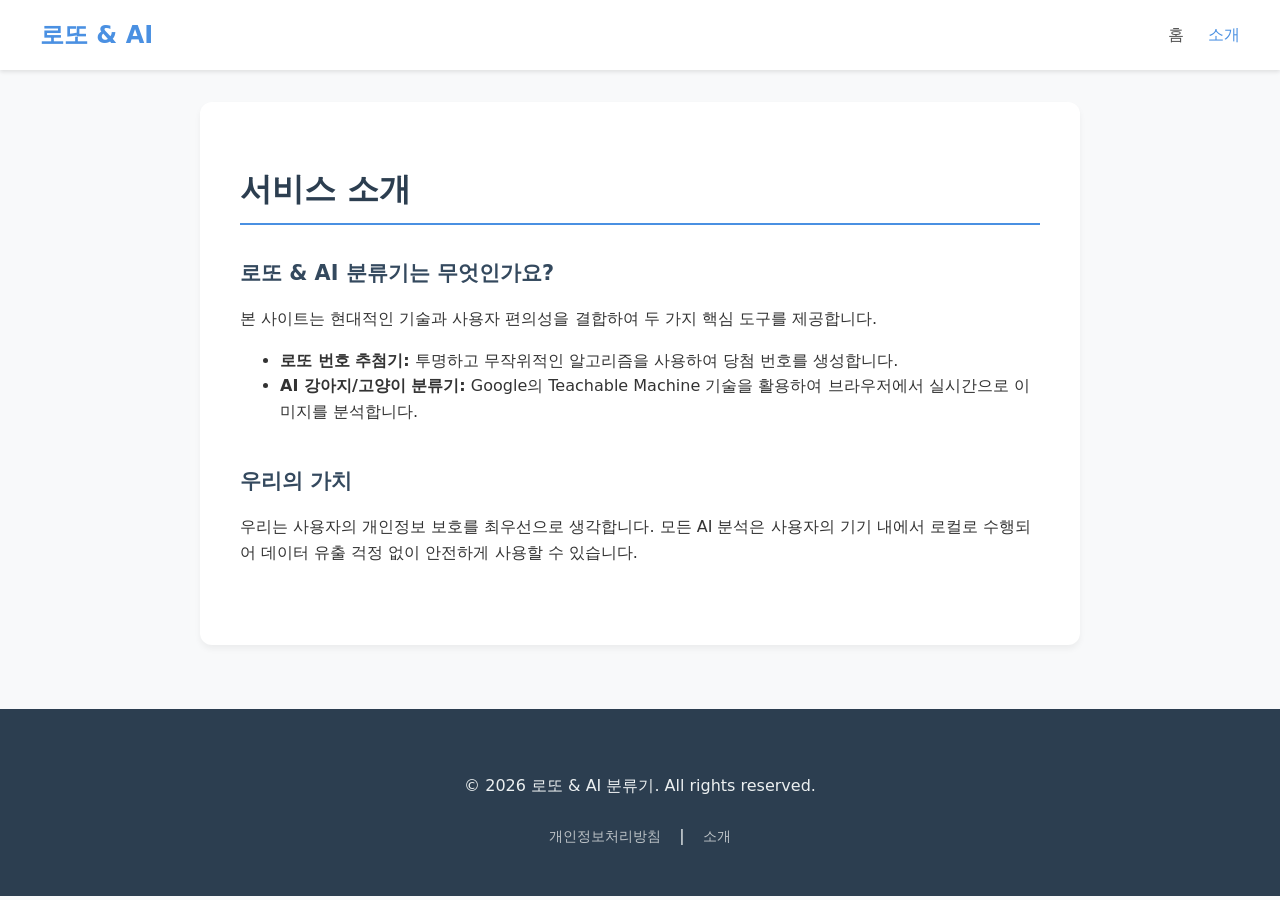
<file: about.html>
<!DOCTYPE html>
<html lang="ko">
<head>
    <meta charset="UTF-8">
    <script async src="https://pagead2.googlesyndication.com/pagead/js/adsbygoogle.js?client=ca-pub-3419305218211773"
     crossorigin="anonymous"></script>
    <!-- Google tag (gtag.js) -->
    <script async src="https://www.googletagmanager.com/gtag/js?id=G-RX0TB413GZ"></script>
    <script>
      window.dataLayer = window.dataLayer || [];
      function gtag(){dataLayer.push(arguments);}
      gtag('js', new Date());

      gtag('config', 'G-RX0TB413GZ');
    </script>
    <script type="text/javascript">
        (function(c,l,a,r,i,t,y){
            c[a]=c[a]||function(){(c[a].q=c[a].q||[]).push(arguments)};
            t=l.createElement(r);t.async=1;t.src="https://www.clarity.ms/tag/"+i;
            y=l.getElementsByTagName(r)[0];y.parentNode.insertBefore(t,y);
        })(window, document, "clarity", "script", "wm9b9erccf");
    </script>
    <meta name="viewport" content="width=device-width, initial-scale=1.0">
    <title>소개 - 로또 & AI 분류기</title>
    <link rel="stylesheet" href="style.css">
</head>
<body>
    <header>
        <nav class="navbar">
            <a href="index.html" class="nav-logo">로또 & AI</a>
            <ul class="nav-menu">
                <li><a href="index.html">홈</a></li>
                <li><a href="about.html" class="active">소개</a></li>
            </ul>
        </nav>
    </header>

    <div class="container content-page">
        <h1>서비스 소개</h1>
        <section>
            <h2>로또 & AI 분류기는 무엇인가요?</h2>
            <p>본 사이트는 현대적인 기술과 사용자 편의성을 결합하여 두 가지 핵심 도구를 제공합니다.</p>
            <ul>
                <li><strong>로또 번호 추첨기:</strong> 투명하고 무작위적인 알고리즘을 사용하여 당첨 번호를 생성합니다.</li>
                <li><strong>AI 강아지/고양이 분류기:</strong> Google의 Teachable Machine 기술을 활용하여 브라우저에서 실시간으로 이미지를 분석합니다.</li>
            </ul>
        </section>

        <section>
            <h2>우리의 가치</h2>
            <p>우리는 사용자의 개인정보 보호를 최우선으로 생각합니다. 모든 AI 분석은 사용자의 기기 내에서 로컬로 수행되어 데이터 유출 걱정 없이 안전하게 사용할 수 있습니다.</p>
        </section>
    </div>

    <footer>
        <div class="footer-content">
            <p>&copy; 2026 로또 & AI 분류기. All rights reserved.</p>
            <div class="footer-links">
                <a href="privacy.html">개인정보처리방침</a> | <a href="about.html">소개</a>
            </div>
        </div>
    </footer>
</body>
</html>
</file>
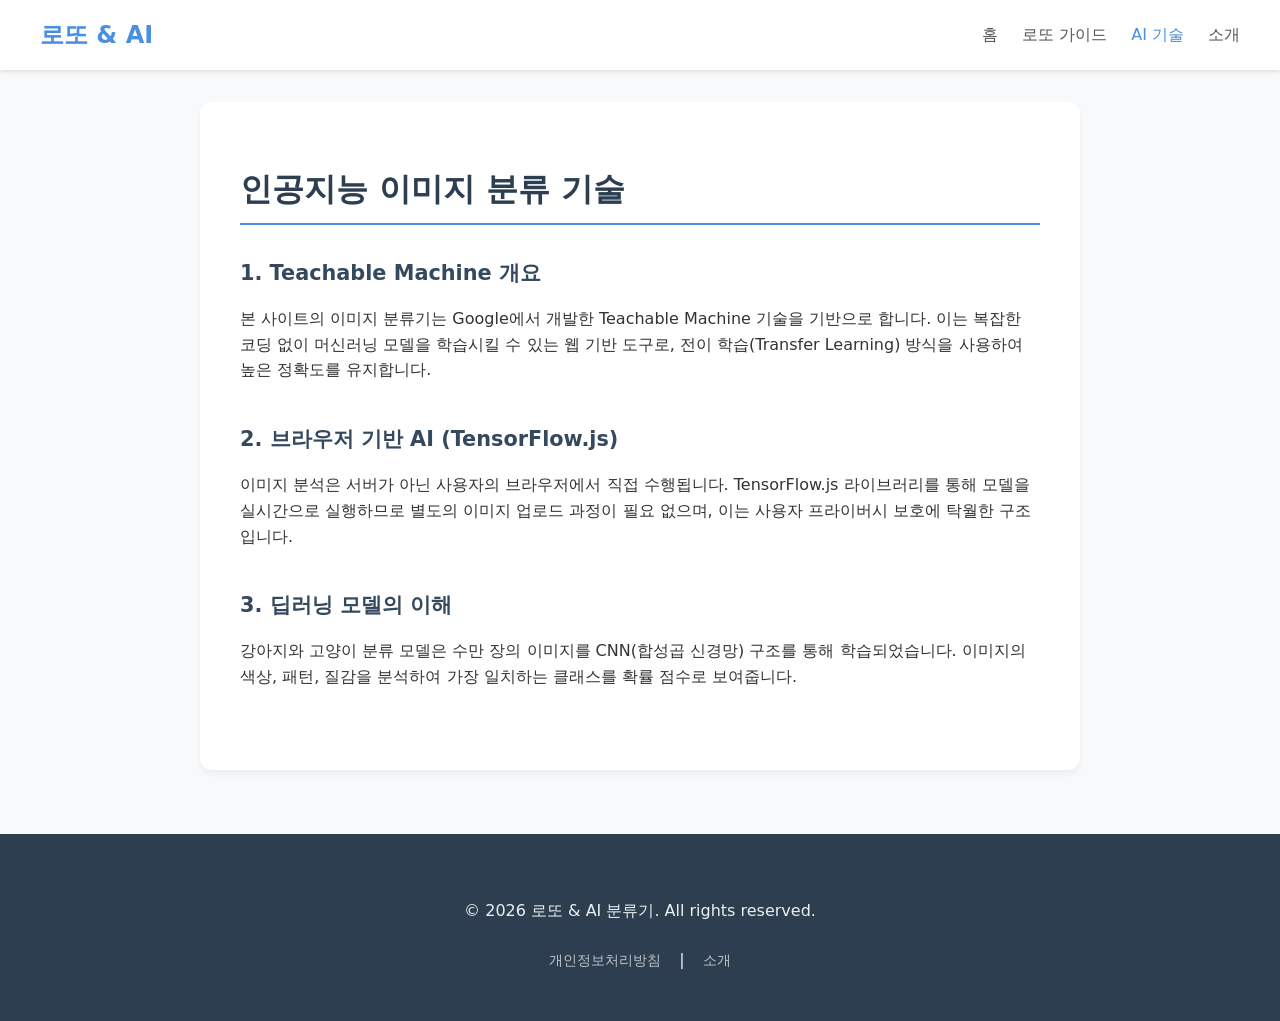
<file: ai-tech.html>
<!DOCTYPE html>
<html lang="ko">
<head>
    <meta charset="UTF-8">
    <script async src="https://pagead2.googlesyndication.com/pagead/js/adsbygoogle.js?client=ca-pub-3419305218211773"
     crossorigin="anonymous"></script>
    <!-- Google tag (gtag.js) -->
    <script async src="https://www.googletagmanager.com/gtag/js?id=G-RX0TB413GZ"></script>
    <script>
      window.dataLayer = window.dataLayer || [];
      function gtag(){dataLayer.push(arguments);}
      gtag('js', new Date());

      gtag('config', 'G-RX0TB413GZ');
    </script>
    <script type="text/javascript">
        (function(c,l,a,r,i,t,y){
            c[a]=c[a]||function(){(c[a].q=c[a].q||[]).push(arguments)};
            t=l.createElement(r);t.async=1;t.src="https://www.clarity.ms/tag/"+i;
            y=l.getElementsByTagName(r)[0];y.parentNode.insertBefore(t,y);
        })(window, document, "clarity", "script", "wm9b9erccf");
    </script>
    <meta name="viewport" content="width=device-width, initial-scale=1.0">
    <title>AI 기술 가이드 - 로또 & AI 분류기</title>
    <link rel="stylesheet" href="style.css">
</head>
<body>
    <header>
        <nav class="navbar">
            <a href="index.html" class="nav-logo">로또 & AI</a>
            <ul class="nav-menu">
                <li><a href="index.html">홈</a></li>
                <li><a href="lotto-guide.html">로또 가이드</a></li>
                <li><a href="ai-tech.html" class="active">AI 기술</a></li>
                <li><a href="about.html">소개</a></li>
            </ul>
        </nav>
    </header>

    <div class="container content-page">
        <h1>인공지능 이미지 분류 기술</h1>
        <section>
            <h2>1. Teachable Machine 개요</h2>
            <p>본 사이트의 이미지 분류기는 Google에서 개발한 Teachable Machine 기술을 기반으로 합니다. 이는 복잡한 코딩 없이 머신러닝 모델을 학습시킬 수 있는 웹 기반 도구로, 전이 학습(Transfer Learning) 방식을 사용하여 높은 정확도를 유지합니다.</p>
        </section>

        <section>
            <h2>2. 브라우저 기반 AI (TensorFlow.js)</h2>
            <p>이미지 분석은 서버가 아닌 사용자의 브라우저에서 직접 수행됩니다. TensorFlow.js 라이브러리를 통해 모델을 실시간으로 실행하므로 별도의 이미지 업로드 과정이 필요 없으며, 이는 사용자 프라이버시 보호에 탁월한 구조입니다.</p>
        </section>

        <section>
            <h2>3. 딥러닝 모델의 이해</h2>
            <p>강아지와 고양이 분류 모델은 수만 장의 이미지를 CNN(합성곱 신경망) 구조를 통해 학습되었습니다. 이미지의 색상, 패턴, 질감을 분석하여 가장 일치하는 클래스를 확률 점수로 보여줍니다.</p>
        </section>
    </div>

    <footer>
        <div class="footer-content">
            <p>&copy; 2026 로또 & AI 분류기. All rights reserved.</p>
            <div class="footer-links">
                <a href="privacy.html">개인정보처리방침</a> | <a href="about.html">소개</a>
            </div>
        </div>
    </footer>
</body>
</html>
</file>
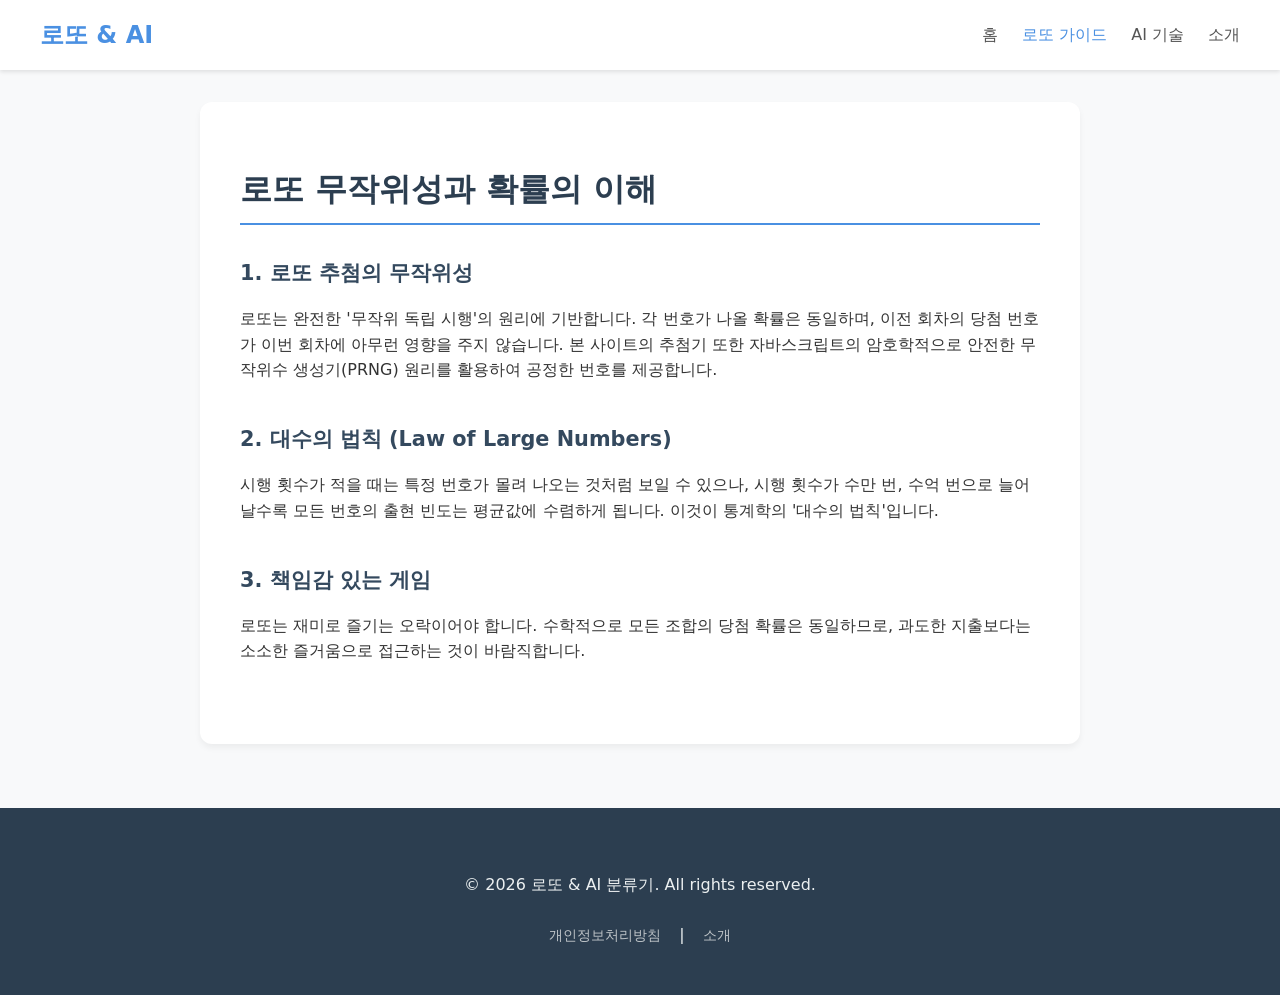
<file: lotto-guide.html>
<!DOCTYPE html>
<html lang="ko">
<head>
    <meta charset="UTF-8">
    <script async src="https://pagead2.googlesyndication.com/pagead/js/adsbygoogle.js?client=ca-pub-3419305218211773"
     crossorigin="anonymous"></script>
    <!-- Google tag (gtag.js) -->
    <script async src="https://www.googletagmanager.com/gtag/js?id=G-RX0TB413GZ"></script>
    <script>
      window.dataLayer = window.dataLayer || [];
      function gtag(){dataLayer.push(arguments);}
      gtag('js', new Date());

      gtag('config', 'G-RX0TB413GZ');
    </script>
    <script type="text/javascript">
        (function(c,l,a,r,i,t,y){
            c[a]=c[a]||function(){(c[a].q=c[a].q||[]).push(arguments)};
            t=l.createElement(r);t.async=1;t.src="https://www.clarity.ms/tag/"+i;
            y=l.getElementsByTagName(r)[0];y.parentNode.insertBefore(t,y);
        })(window, document, "clarity", "script", "wm9b9erccf");
    </script>
    <meta name="viewport" content="width=device-width, initial-scale=1.0">
    <title>로또 통계 및 확률 가이드 - 로또 & AI 분류기</title>
    <link rel="stylesheet" href="style.css">
</head>
<body>
    <header>
        <nav class="navbar">
            <a href="index.html" class="nav-logo">로또 & AI</a>
            <ul class="nav-menu">
                <li><a href="index.html">홈</a></li>
                <li><a href="lotto-guide.html" class="active">로또 가이드</a></li>
                <li><a href="ai-tech.html">AI 기술</a></li>
                <li><a href="about.html">소개</a></li>
            </ul>
        </nav>
    </header>

    <div class="container content-page">
        <h1>로또 무작위성과 확률의 이해</h1>
        <section>
            <h2>1. 로또 추첨의 무작위성</h2>
            <p>로또는 완전한 '무작위 독립 시행'의 원리에 기반합니다. 각 번호가 나올 확률은 동일하며, 이전 회차의 당첨 번호가 이번 회차에 아무런 영향을 주지 않습니다. 본 사이트의 추첨기 또한 자바스크립트의 암호학적으로 안전한 무작위수 생성기(PRNG) 원리를 활용하여 공정한 번호를 제공합니다.</p>
        </section>

        <section>
            <h2>2. 대수의 법칙 (Law of Large Numbers)</h2>
            <p>시행 횟수가 적을 때는 특정 번호가 몰려 나오는 것처럼 보일 수 있으나, 시행 횟수가 수만 번, 수억 번으로 늘어날수록 모든 번호의 출현 빈도는 평균값에 수렴하게 됩니다. 이것이 통계학의 '대수의 법칙'입니다.</p>
        </section>

        <section>
            <h2>3. 책임감 있는 게임</h2>
            <p>로또는 재미로 즐기는 오락이어야 합니다. 수학적으로 모든 조합의 당첨 확률은 동일하므로, 과도한 지출보다는 소소한 즐거움으로 접근하는 것이 바람직합니다.</p>
        </section>
    </div>

    <footer>
        <div class="footer-content">
            <p>&copy; 2026 로또 & AI 분류기. All rights reserved.</p>
            <div class="footer-links">
                <a href="privacy.html">개인정보처리방침</a> | <a href="about.html">소개</a>
            </div>
        </div>
    </footer>
</body>
</html>
</file>
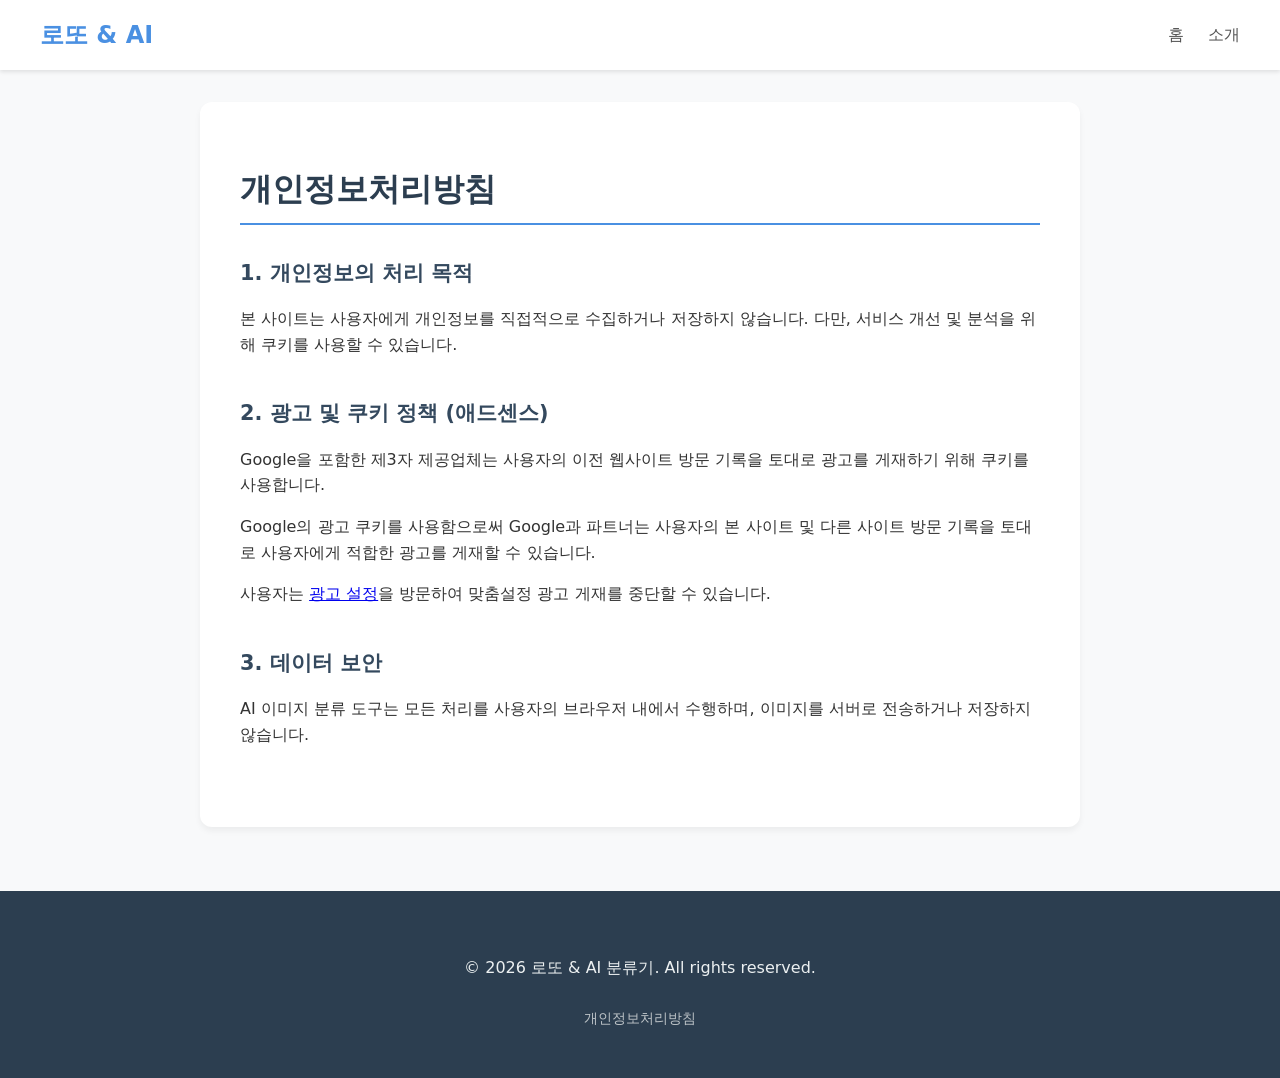
<file: privacy.html>
<!DOCTYPE html>
<html lang="ko">
<head>
    <meta charset="UTF-8">
    <script async src="https://pagead2.googlesyndication.com/pagead/js/adsbygoogle.js?client=ca-pub-3419305218211773"
     crossorigin="anonymous"></script>
    <!-- Google tag (gtag.js) -->
    <script async src="https://www.googletagmanager.com/gtag/js?id=G-RX0TB413GZ"></script>
    <script>
      window.dataLayer = window.dataLayer || [];
      function gtag(){dataLayer.push(arguments);}
      gtag('js', new Date());

      gtag('config', 'G-RX0TB413GZ');
    </script>
    <script type="text/javascript">
        (function(c,l,a,r,i,t,y){
            c[a]=c[a]||function(){(c[a].q=c[a].q||[]).push(arguments)};
            t=l.createElement(r);t.async=1;t.src="https://www.clarity.ms/tag/"+i;
            y=l.getElementsByTagName(r)[0];y.parentNode.insertBefore(t,y);
        })(window, document, "clarity", "script", "wm9b9erccf");
    </script>
    <meta name="viewport" content="width=device-width, initial-scale=1.0">
    <title>개인정보처리방침 - 로또 & AI 분류기</title>
    <link rel="stylesheet" href="style.css">
</head>
<body>
    <header>
        <nav class="navbar">
            <a href="index.html" class="nav-logo">로또 & AI</a>
            <ul class="nav-menu">
                <li><a href="index.html">홈</a></li>
                <li><a href="about.html">소개</a></li>
            </ul>
        </nav>
    </header>

    <div class="container content-page">
        <h1>개인정보처리방침</h1>
        <section>
            <h2>1. 개인정보의 처리 목적</h2>
            <p>본 사이트는 사용자에게 개인정보를 직접적으로 수집하거나 저장하지 않습니다. 다만, 서비스 개선 및 분석을 위해 쿠키를 사용할 수 있습니다.</p>
        </section>

        <section>
            <h2>2. 광고 및 쿠키 정책 (애드센스)</h2>
            <p>Google을 포함한 제3자 제공업체는 사용자의 이전 웹사이트 방문 기록을 토대로 광고를 게재하기 위해 쿠키를 사용합니다.</p>
            <p>Google의 광고 쿠키를 사용함으로써 Google과 파트너는 사용자의 본 사이트 및 다른 사이트 방문 기록을 토대로 사용자에게 적합한 광고를 게재할 수 있습니다.</p>
            <p>사용자는 <a href="https://www.google.com/settings/ads" target="_blank">광고 설정</a>을 방문하여 맞춤설정 광고 게재를 중단할 수 있습니다.</p>
        </section>

        <section>
            <h2>3. 데이터 보안</h2>
            <p>AI 이미지 분류 도구는 모든 처리를 사용자의 브라우저 내에서 수행하며, 이미지를 서버로 전송하거나 저장하지 않습니다.</p>
        </section>
    </div>

    <footer>
        <div class="footer-content">
            <p>&copy; 2026 로또 & AI 분류기. All rights reserved.</p>
            <div class="footer-links">
                <a href="privacy.html">개인정보처리방침</a>
            </div>
        </div>
    </footer>
</body>
</html>
</file>
<file: style.css>
body {
    font-family: 'Pretendard', -apple-system, BlinkMacSystemFont, system-ui, Roboto, sans-serif;
    background-color: #f8f9fa;
    color: #333;
    line-height: 1.6;
    margin: 0;
    display: block; /* Reset from previous flex */
    min-height: 100vh;
}

/* Header & Navbar */
header {
    background-color: #ffffff;
    box-shadow: 0 2px 4px rgba(0,0,0,0.1);
    position: sticky;
    top: 0;
    z-index: 1000;
}

.navbar {
    display: flex;
    justify-content: space-between;
    align-items: center;
    padding: 1rem 2rem;
    max-width: 1200px;
    margin: 0 auto;
}

.nav-logo {
    font-size: 1.5rem;
    font-weight: 800;
    color: #4a90e2;
    text-decoration: none;
}

.nav-menu {
    list-style: none;
    display: flex;
    gap: 1.5rem;
    margin: 0;
    padding: 0;
}

.nav-menu a {
    text-decoration: none;
    color: #555;
    font-weight: 500;
    transition: color 0.3s;
}

.nav-menu a:hover, .nav-menu a.active {
    color: #4a90e2;
}

.container {
    max-width: 800px;
    margin: 2rem auto;
    padding: 2.5rem;
    background-color: white;
    border-radius: 12px;
    box-shadow: 0 4px 6px rgba(0,0,0,0.05);
}

/* Content Pages */
.content-page h1 {
    color: #2c3e50;
    border-bottom: 2px solid #4a90e2;
    padding-bottom: 0.5rem;
    margin-bottom: 2rem;
    text-align: left;
}

.content-page section {
    margin-bottom: 2.5rem;
}

.content-page h2 {
    color: #34495e;
    font-size: 1.3rem;
    margin-bottom: 1rem;
    text-align: left;
}

/* Tool Sections on Home */
.tool-section {
    text-align: center;
}

.tool-description {
    color: #666;
    margin-bottom: 2rem;
    font-size: 1.1rem;
}

h1 {
    text-align: center;
    color: #2c3e50;
    margin-bottom: 1.5rem;
}

.lotto-numbers {
    display: flex;
    justify-content: space-around;
    margin-bottom: 3rem;
    gap: 20px;
}

.number-group h2 {
    font-size: 1.2rem;
    margin-bottom: 1rem;
    color: #555;
}

.ball-container {
    display: flex;
    justify-content: center;
    flex-wrap: wrap;
    gap: 12px;
}

.ball {
    width: 50px;
    height: 50px;
    border-radius: 50%;
    display: flex;
    justify-content: center;
    align-items: center;
    font-size: 1.4rem;
    font-weight: bold;
    color: #fff;
    box-shadow: 0 4px 8px rgba(0, 0, 0, 0.15);
}

#generate-btn {
    background-color: #4a90e2;
    color: #fff;
    border: none;
    padding: 1rem 2.5rem;
    font-size: 1.2rem;
    border-radius: 50px;
    cursor: pointer;
    transition: background-color 0.3s, transform 0.2s;
}

#generate-btn:hover {
    background-color: #357abd;
    transform: translateY(-2px);
}

.ai-section {
    margin: 2rem 0;
}

#upload-btn {
    background-color: #2ecc71;
    color: white;
    border: none;
    padding: 0.8rem 2rem;
    font-size: 1.1rem;
    border-radius: 8px;
    cursor: pointer;
    transition: background-color 0.3s;
}

#upload-btn:hover {
    background-color: #27ae60;
}

#image-preview-container {
    margin: 1.5rem auto;
    max-width: 300px;
}

#preview-image {
    width: 100%;
    border-radius: 10px;
}

.divider {
    margin: 3rem 0;
    border: 0;
    border-top: 1px solid #eee;
}

/* Footer */
footer {
    background-color: #2c3e50;
    color: #ecf0f1;
    padding: 3rem 1rem;
    margin-top: 4rem;
}

.footer-content {
    max-width: 1200px;
    margin: 0 auto;
    text-align: center;
}

.footer-links {
    margin-top: 1.5rem;
}

.footer-links a {
    color: #bdc3c7;
    text-decoration: none;
    margin: 0 0.8rem;
    font-size: 0.9rem;
}

.footer-links a:hover {
    color: #ffffff;
}

/* Form Styles */
.input-group {
    margin-bottom: 1.5rem;
    text-align: left;
}

.input-group label {
    display: block;
    margin-bottom: 0.5rem;
    font-weight: 600;
}

.input-group input, .input-group textarea {
    width: 100%;
    padding: 0.8rem;
    border: 1px solid #ddd;
    border-radius: 6px;
    box-sizing: border-box;
}

#submit-btn {
    width: 100%;
    background-color: #34495e;
    color: white;
    padding: 1rem;
    border: none;
    border-radius: 6px;
    font-weight: bold;
    cursor: pointer;
}

@media (max-width: 600px) {
    .navbar { flex-direction: column; gap: 1rem; }
    .lotto-numbers { flex-direction: column; }
    .container { margin: 1rem; padding: 1.5rem; }
}
</file>
